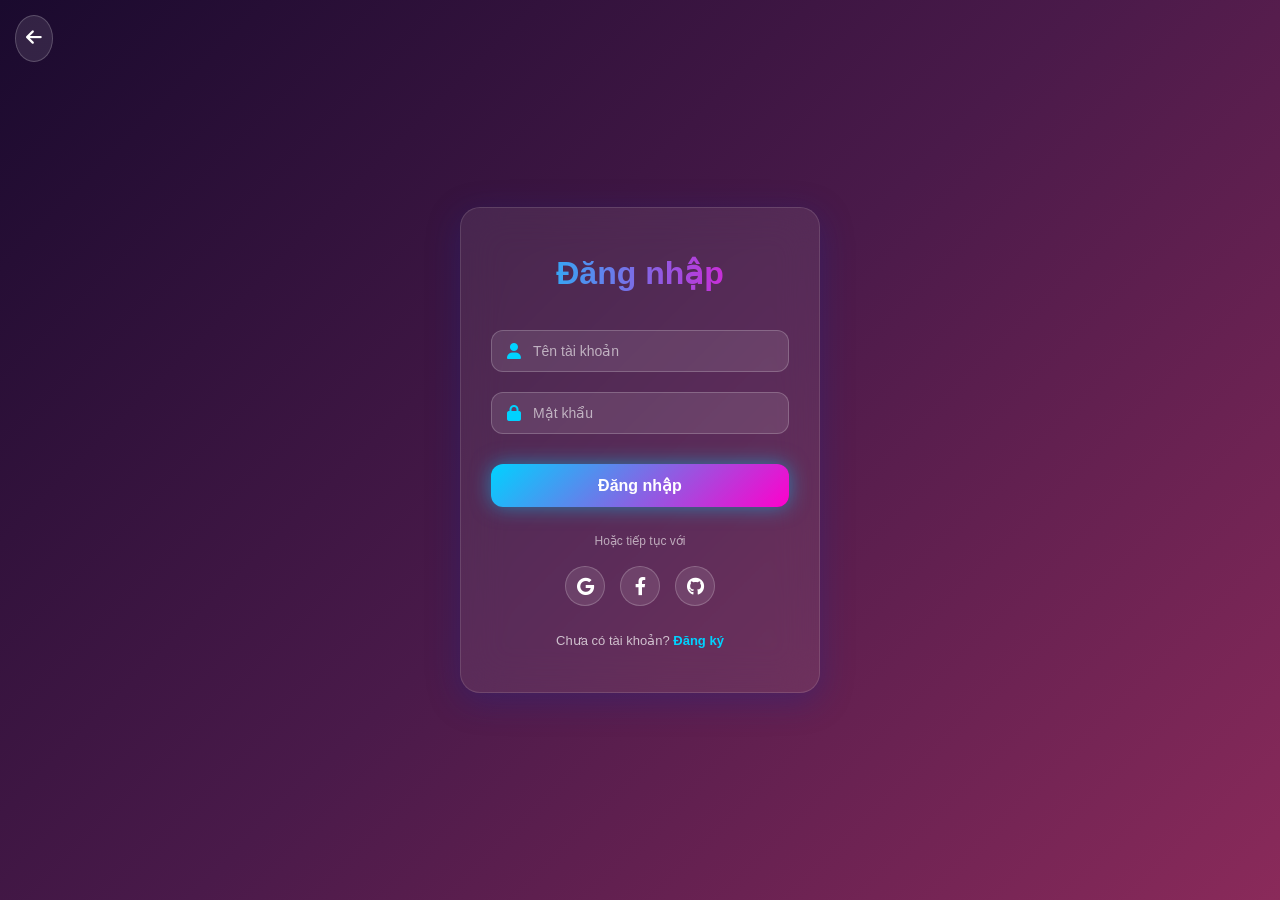
<file: Dự án Học trực tuyến LMS/Dự án Học trực tuyến LMS/Html/account/login.html>
<!DOCTYPE html>
<html lang="vi">
<head>
    <meta charset="UTF-8">
    <title>Đăng nhập</title>

    <link rel="stylesheet" href="../../CSS/main.css">
    <link rel="stylesheet" href="../../CSS/login.css">

    <link rel="stylesheet" href="https://cdnjs.cloudflare.com/ajax/libs/font-awesome/6.0.0/css/all.min.css">
</head>

<body>

<div class="auth-page">

    <div class="login-card">
        <h2>Đăng nhập</h2>

        <div class="input-group">
            <i class="fas fa-user"></i>
            <input type="text" id="username" placeholder="Tên tài khoản">
        </div>

        <div class="input-group">
            <i class="fas fa-lock"></i>
            <input type="password" id="password" placeholder="Mật khẩu">
        </div>

        <button class="btn-login" onclick="handleLogin()">Đăng nhập</button>

        <div class="social-login">
    <p>Hoặc tiếp tục với</p>
    <div class="social-icons">
        <div class="icon" title="Google"><i class="fab fa-google"></i></div>
        <div class="icon" title="Facebook"><i class="fab fa-facebook-f"></i></div>
        <div class="icon" title="GitHub"><i class="fab fa-github"></i></div>
    </div>
</div>

        <p class="switch">
            Chưa có tài khoản?
            <a href="register.html">Đăng ký</a>
        </p>
    </div>
    
    <a href="../home/index.html" class="back-home">
        <i class="fas fa-arrow-left"></i>
    </a>

</div>

<script>
    async function handleLogin() {
        // 1. Lấy dữ liệu người dùng gõ vào ô input
        const userVal = document.getElementById('username').value;
        const passVal = document.getElementById('password').value;

        // 2. Kiểm tra xem có để trống không
        if (!userVal || !passVal) {
            alert("Vui lòng nhập đầy đủ tài khoản và mật khẩu!");
            return;
        }

        try {
            // 3. Gọi Fetch API gửi dữ liệu lên Backend (Cổng 5001)
            const response = await fetch('http://127.0.0.1:5001/api/login', {
                method: 'POST',
                headers: {
                    'Content-Type': 'application/json'
                },
                body: JSON.stringify({
                    username: userVal,
                    password: passVal
                })
            });

            // 4. Nhận kết quả từ Backend trả về
            const data = await response.json();

            if (data.status === "success") {
                alert(data.message); // Báo đăng nhập thành công
                
                // Lưu thông tin user vào bộ nhớ trình duyệt để các trang khác nhận diện
                localStorage.setItem('user', JSON.stringify(data.user));
                
                // Chuyển hướng thẳng về trang chủ
                window.location.href = "../home/index.html"; 
            } else {
                // Báo lỗi: Sai mật khẩu hoặc tài khoản không tồn tại
                alert("Lỗi: " + data.message); 
            }

        } catch (error) {
            console.error("Lỗi Fetch:", error);
            alert("❌ Lỗi kết nối! Hãy chắc chắn bạn đã bật máy chủ bằng lệnh 'python app.py'!");
        }
    }
</script>

</body>
</html>
</file>
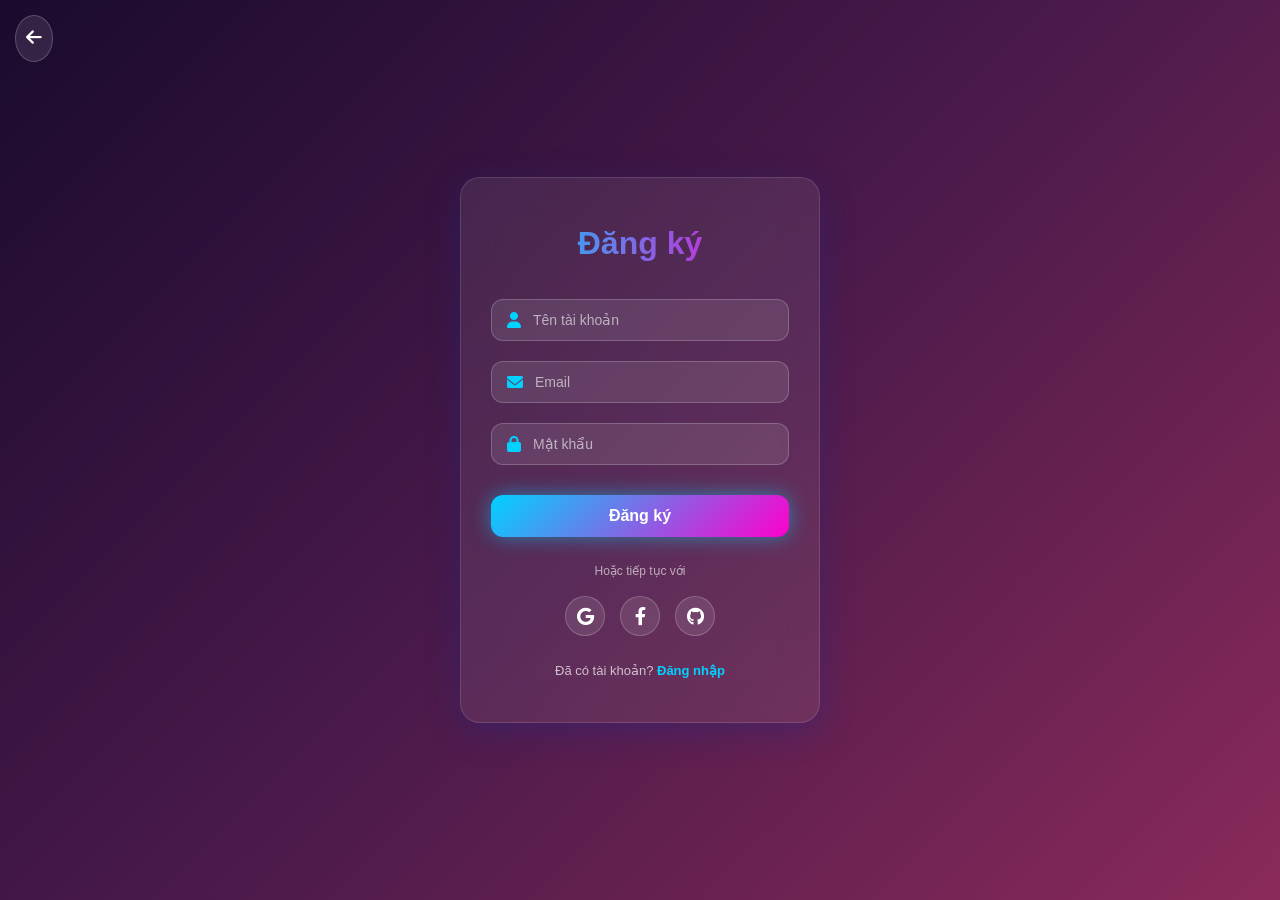
<file: Dự án Học trực tuyến LMS/Dự án Học trực tuyến LMS/Html/account/register.html>
<!DOCTYPE html>
<html lang="vi">
<head>
    <meta charset="UTF-8">
    <title>Đăng ký</title>

    <link rel="stylesheet" href="../../CSS/main.css">
    <link rel="stylesheet" href="../../CSS/register.css">

    <link rel="stylesheet" href="https://cdnjs.cloudflare.com/ajax/libs/font-awesome/6.0.0/css/all.min.css">
</head>

<body>

<div class="auth-page">

    <div class="login-card">
        <h2>Đăng ký</h2>

        <div class="input-group">
            <i class="fas fa-user"></i>
            <input type="text" id="reg_username" placeholder="Tên tài khoản">
        </div>

        <div class="input-group">
            <i class="fas fa-envelope"></i>
            <input type="email" id="reg_email" placeholder="Email">
        </div>

        <div class="input-group">
            <i class="fas fa-lock"></i>
            <input type="password" id="reg_password" placeholder="Mật khẩu">
        </div>

        <button class="btn-login" onclick="handleRegister()">Đăng ký</button>
        
        <div class="social-login">
    <p>Hoặc tiếp tục với</p>
    <div class="social-icons">
        <div class="icon" title="Google"><i class="fab fa-google"></i></div>
        <div class="icon" title="Facebook"><i class="fab fa-facebook-f"></i></div>
        <div class="icon" title="GitHub"><i class="fab fa-github"></i></div>
    </div>
</div>

        <p class="switch">
            Đã có tài khoản?
            <a href="login.html">Đăng nhập</a>
        </p>
    </div>

</div>
    <a href="../home/index.html" class="back-home">
    <i class="fas fa-arrow-left"></i>
</a>

<script>
    async function handleRegister() {
        // 1. Lấy dữ liệu từ các ô input
        const userVal = document.getElementById('reg_username').value;
        const emailVal = document.getElementById('reg_email').value;
        const passVal = document.getElementById('reg_password').value;

        // 2. Kiểm tra xem người dùng có để trống ô nào không
        if (!userVal || !emailVal || !passVal) {
            alert("Vui lòng điền đầy đủ thông tin!");
            return;
        }

        try {
            // 3. Gọi Fetch API gửi dữ liệu lên Backend (Cổng 5001)
            const response = await fetch('http://127.0.0.1:5001/api/signup', {
                method: 'POST',
                headers: {
                    'Content-Type': 'application/json'
                },
                body: JSON.stringify({
                    username: userVal,
                    password: passVal,
                    fullname: emailVal // Tạm gửi email vào trường fullname cho khớp Backend
                })
            });

            // 4. Nhận kết quả từ Backend trả về
            const data = await response.json();

            if (data.status === "success") {
                alert("Đăng ký thành công! Đang chuyển hướng đến trang Đăng nhập...");
                
                // Tự động chuyển thẳng sang trang login để người dùng đăng nhập
                window.location.href = "login.html"; 
            } else {
                // Báo lỗi (VD: Tên đăng nhập đã tồn tại)
                alert("Lỗi: " + data.message); 
            }

        } catch (error) {
            console.error("Lỗi Fetch:", error);
            alert("❌ Lỗi kết nối! Hãy chắc chắn bạn đã bật máy chủ Flask (lệnh: python app.py)!");
        }
    }
</script>

</body>
</html>
</file>
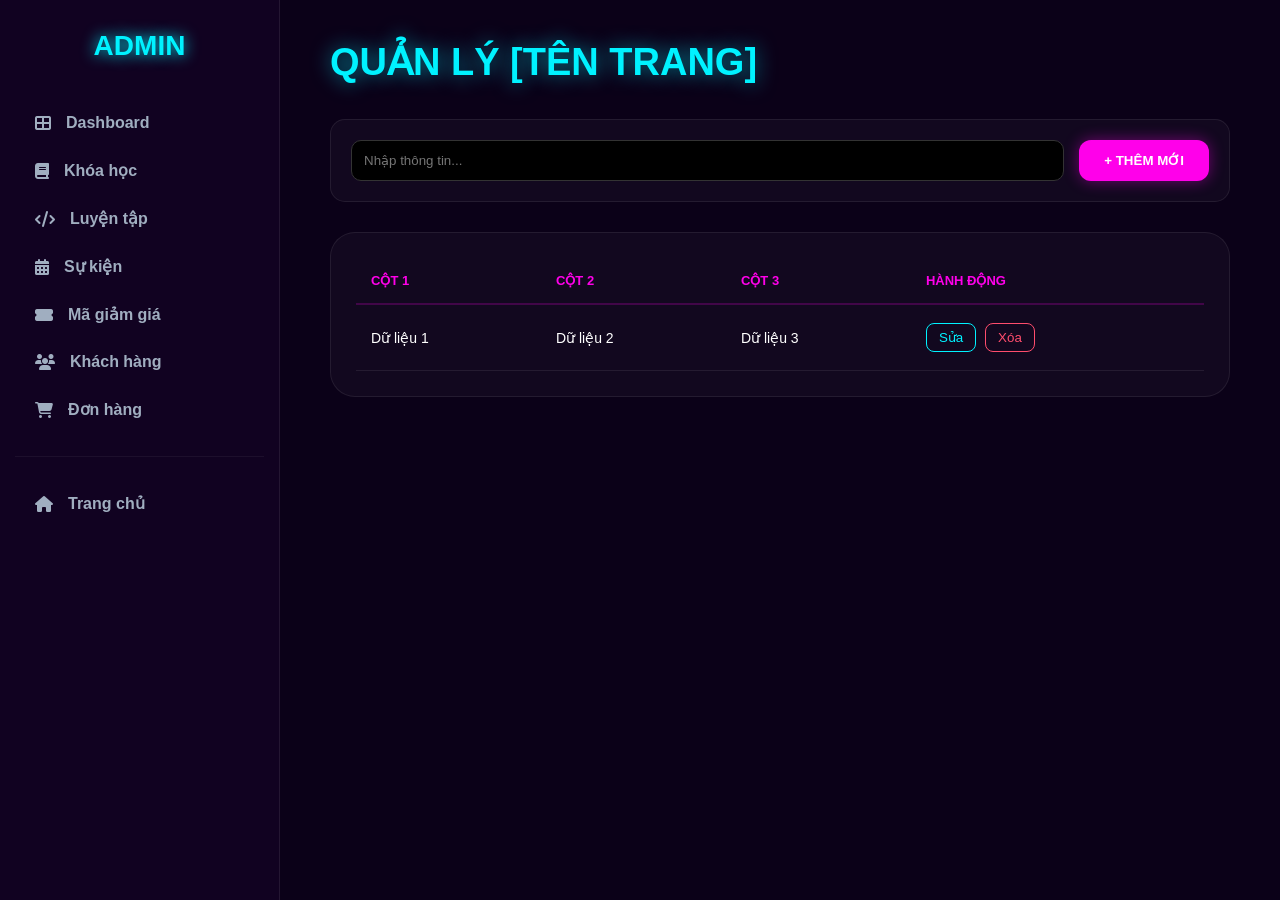
<file: Dự án Học trực tuyến LMS/Dự án Học trực tuyến LMS/Html/admin/template_mau.html>
<!DOCTYPE html>
<html lang="vi">
<head>
    <meta charset="UTF-8">
    <title>Admin DHTA ACADEMY</title>
    <link rel="stylesheet" href="https://cdnjs.cloudflare.com/ajax/libs/font-awesome/6.4.0/css/all.min.css">
    <link rel="stylesheet" href="../../CSS/admin.css">
</head>
<body>

    <aside class="sidebar">
        <h2>ADMIN</h2>
        <nav class="sidebar-nav" id="sidebar-nav">
            <a href="dashboard.html"><i class="fas fa-th-large"></i> Dashboard</a>
            <a href="courses.html"><i class="fas fa-book"></i> Khóa học</a>
            <a href="training.html"><i class="fas fa-code"></i> Luyện tập</a>
            <a href="events.html"><i class="fas fa-calendar-alt"></i> Sự kiện</a>
            <a href="vouchers.html"><i class="fas fa-ticket-alt"></i> Mã giảm giá</a>
            <a href="users.html"><i class="fas fa-users"></i> Khách hàng</a>
            <a href="orders.html"><i class="fas fa-shopping-cart"></i> Đơn hàng</a>
            <div style="height: 1px; background: rgba(255,255,255,0.05); margin: 20px 0;"></div>
            <a href="../home/index.html"><i class="fas fa-home"></i> Trang chủ</a>
        </nav>
    </aside>

    <main class="main-content">
        <h1 class="page-title">QUẢN LÝ [TÊN TRANG]</h1>

        <div class="add-form">
            <input type="text" placeholder="Nhập thông tin...">
            <button class="btn-main">+ THÊM MỚI</button>
        </div>

        <div class="table-container">
            <table>
                <thead>
                    <tr>
                        <th>CỘT 1</th><th>CỘT 2</th><th>CỘT 3</th><th>HÀNH ĐỘNG</th>
                    </tr>
                </thead>
                <tbody>
                    <tr>
                        <td>Dữ liệu 1</td><td>Dữ liệu 2</td><td>Dữ liệu 3</td>
                        <td>
                            <button class="btn-s">Sửa</button>
                            <button class="btn-x">Xóa</button>
                        </td>
                    </tr>
                </tbody>
            </table>
        </div>
    </main>

    <script>
        // TỰ ĐỘNG BẬT ĐÈN ACTIVE THEO URL
        const path = window.location.pathname;
        document.querySelectorAll('#sidebar-nav a').forEach(link => {
            if (path.includes(link.getAttribute('href'))) {
                link.classList.add('active');
            }
        });
    </script>
</body>
</html>
</file>
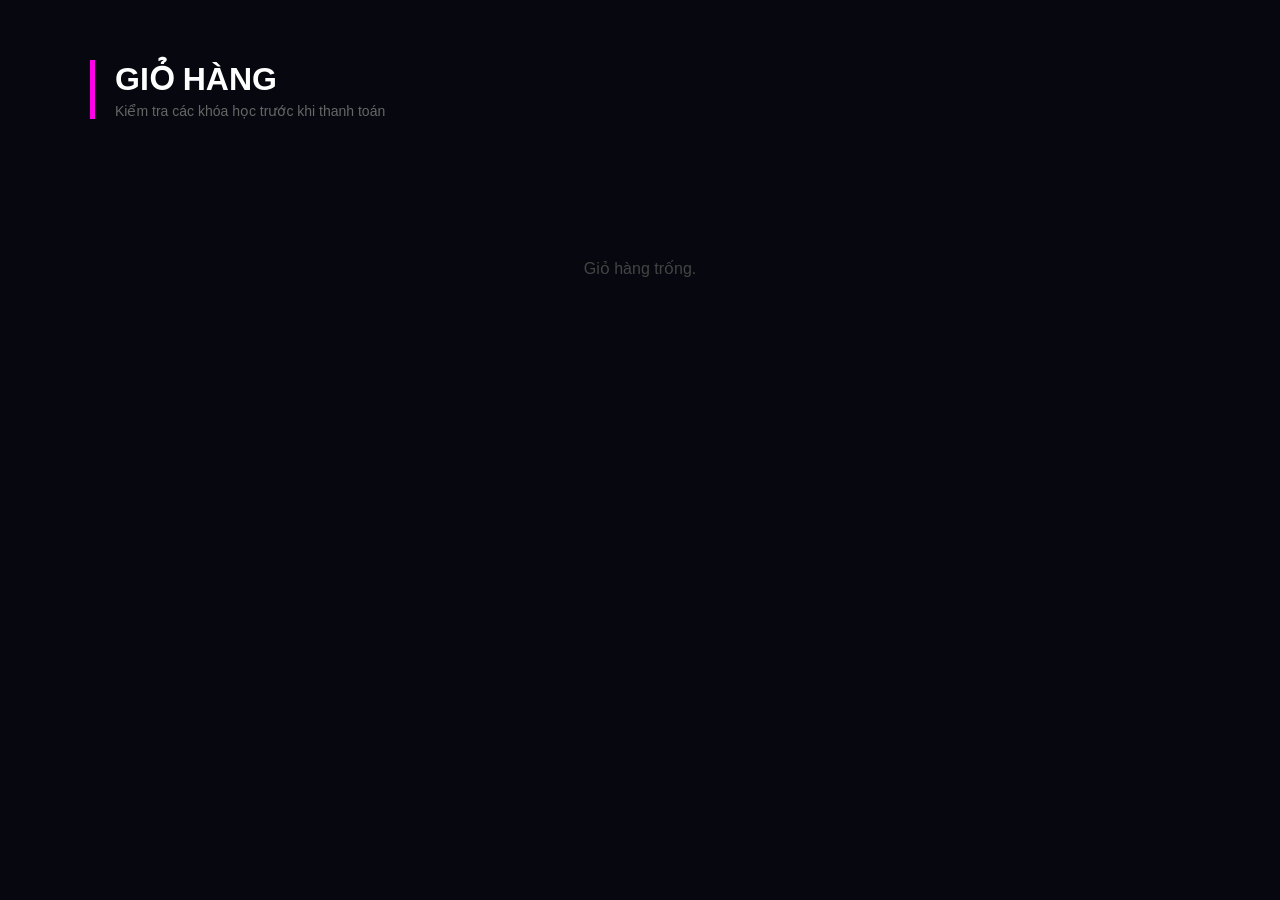
<file: Dự án Học trực tuyến LMS/Dự án Học trực tuyến LMS/Html/home/cart.html>
<!DOCTYPE html>
<html lang="vi">
<head>
    <meta charset="UTF-8">
    <title>Giỏ Hàng | DHTA ACADEMY</title>
    <link rel="stylesheet" href="https://cdnjs.cloudflare.com/ajax/libs/font-awesome/6.4.0/css/all.min.css">
    <style>
        :root {
            --bg: #07070f;
            --card: #0c0c16;
            --cyan: #00d2ff;
            --pink: #ff00ea;
            --border: rgba(255, 255, 255, 0.08);
        }
        * { margin: 0; padding: 0; box-sizing: border-box; font-family: 'Segoe UI', sans-serif; }
        body { background: var(--bg); color: #fff; min-height: 100vh; padding: 60px 20px; }
        .container { max-width: 1100px; margin: 0 auto; }

        /* Title chuẩn ảnh */
        .page-title { border-left: 5px solid var(--pink); padding-left: 20px; margin-bottom: 40px; }
        .page-title h1 { font-size: 32px; font-weight: 800; text-transform: uppercase; }
        .page-title p { color: #666; font-size: 14px; margin-top: 5px; }

        .layout { display: grid; grid-template-columns: 1.7fr 1fr; gap: 30px; align-items: start; }

        /* Item Khóa học */
        .item-list { background: var(--card); border-radius: 20px; border: 1px solid var(--border); overflow: hidden; }
        .item { display: flex; align-items: center; padding: 25px; border-bottom: 1px solid var(--border); }
        .item:last-child { border-bottom: none; }
        
        .item-icon { 
            width: 70px; height: 70px; background: rgba(0, 210, 255, 0.1); 
            border-radius: 15px; display: flex; align-items: center; justify-content: center;
            color: var(--cyan); font-size: 28px; margin-right: 20px;
        }

        .item-info { flex: 1; }
        .item-info h3 { font-size: 18px; font-weight: 700; margin-bottom: 5px; }
        .item-info p { color: #555; font-size: 13px; }

        .item-price { font-weight: 800; color: var(--pink); font-size: 20px; margin: 0 30px; }

        .btn-del { color: #333; cursor: pointer; transition: 0.3s; background: none; border: none; font-size: 18px; }
        .btn-del:hover { color: #ff4d6d; }

        /* Hóa đơn */
        .summary { background: var(--card); border-radius: 20px; padding: 35px; border: 1px solid var(--border); }
        .summary h2 { font-size: 20px; margin-bottom: 25px; color: var(--cyan); text-transform: uppercase; }
        .row { display: flex; justify-content: space-between; margin-bottom: 15px; color: #888; }
        .total { border-top: 2px solid #1a1a2e; margin-top: 25px; padding-top: 25px; font-weight: 900; font-size: 26px; }

        /* Nút bấm chuẩn Gradient */
        .btn-main {
            width: 100%; padding: 18px; border: none; border-radius: 15px; margin-top: 30px;
            background: linear-gradient(90deg, var(--cyan), var(--pink));
            color: #fff; font-weight: 800; text-transform: uppercase; cursor: pointer;
            box-shadow: 0 4px 15px rgba(0, 210, 255, 0.2); transition: 0.3s;
        }
        .btn-main:hover { transform: translateY(-3px); box-shadow: 0 8px 25px rgba(255, 0, 234, 0.4); }

        .btn-outline {
            width: 100%; padding: 15px; border: 1px solid var(--cyan); border-radius: 15px; margin-top: 15px;
            background: transparent; color: var(--cyan); font-weight: 700; cursor: pointer;
            text-transform: uppercase; display: block; text-align: center; text-decoration: none;
        }
    </style>
</head>
<body>
    <div class="container">
        <div class="page-title">
            <h1>GIỎ HÀNG</h1>
            <p>Kiểm tra các khóa học trước khi thanh toán</p>
        </div>
        <div class="layout" id="cart-content"></div>
    </div>

    <script>
        function render() {
            const cart = JSON.parse(localStorage.getItem('cart')) || [];
            const container = document.getElementById('cart-content');
            if (cart.length === 0) {
                container.innerHTML = `<div style="grid-column:span 2; text-align:center; padding:100px; color:#444;">Giỏ hàng trống.</div>`;
                return;
            }
            let total = 0;
            const items = cart.map((i, idx) => {
                total += parseInt(i.price);
                return `<div class="item">
                    <div class="item-icon"><i class="fas fa-play-circle"></i></div>
                    <div class="item-info"><h3>${i.title}</h3><p>Premium Access • DHTA Academy</p></div>
                    <div class="item-price">${parseInt(i.price).toLocaleString()} đ</div>
                    <button class="btn-del" onclick="del(${idx})"><i class="fas fa-times"></i></button>
                </div>`;
            }).join('');

            container.innerHTML = `<div class="item-list">${items}</div>
            <div class="summary">
                <h2>TÓM TẮT ĐƠN HÀNG</h2>
                <div class="row"><span>Số lượng</span><span>${cart.length}</span></div>
                <div class="row"><span>Tạm tính</span><span>${total.toLocaleString()} đ</span></div>
                <div class="row total"><span>Tổng tiền</span><span style="color:var(--cyan)">${total.toLocaleString()} đ</span></div>
                <button class="btn-main" onclick="location.href='checkout.html'">THANH TOÁN NGAY</button>
                <a href="learning.html" class="btn-outline">TIẾP TỤC MUA HÀNG</a>
            </div>`;
        }
        function del(idx) {
            let cart = JSON.parse(localStorage.getItem('cart')) || [];
            cart.splice(idx, 1);
            localStorage.setItem('cart', JSON.stringify(cart));
            render();
        }
        window.onload = render;
    </script>
</body>
</html>
</file>
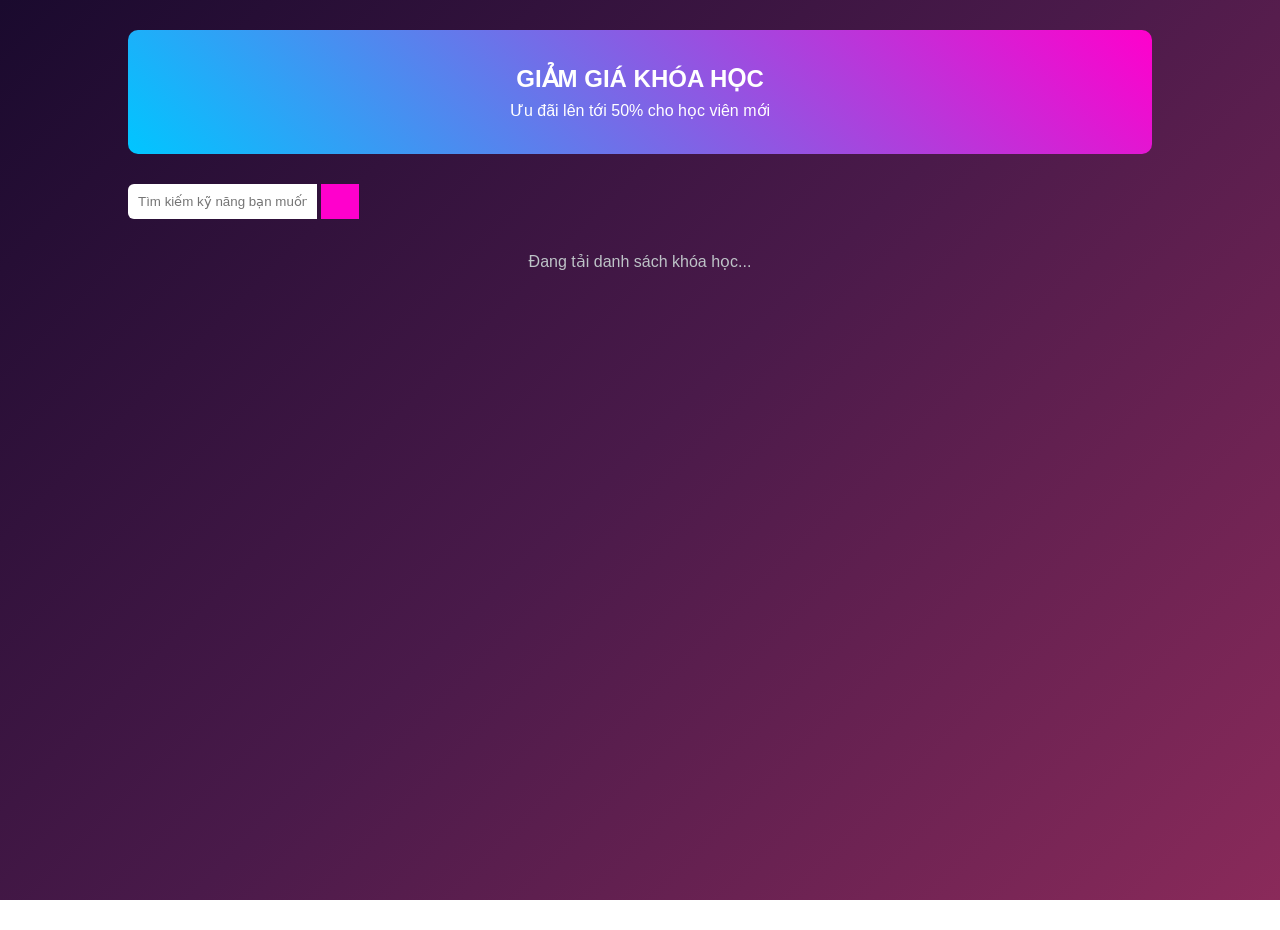
<file: Dự án Học trực tuyến LMS/Dự án Học trực tuyến LMS/Html/home/checkout.html>
<!DOCTYPE html>
<html lang="vi">
<head>
    <meta charset="UTF-8">
    <title>Thanh Toán An Toàn | DHTA ACADEMY</title>
    <link rel="stylesheet" href="https://cdnjs.cloudflare.com/ajax/libs/font-awesome/6.4.0/css/all.min.css">
    <link rel="stylesheet" href="../../CSS/checkout.css">
</head>
<body class="checkout-page-bright">

<nav class="navbar-bright">
    <div class="nav-container">
        <div class="logo-bright" onclick="location.href='index.html'">DHTA <span class="pink-text">ACADEMY</span></div>
        <a href="cart.html" class="back-btn"><i class="fas fa-chevron-left"></i> Quay lại giỏ hàng</a>
    </div>
</nav>

<div class="container">
    <div class="checkout-steps-container">
        <div class="step-item completed">
            <div class="step-icon"><i class="fas fa-check"></i></div>
            <div class="step-label">GIỎ HÀNG</div>
        </div>
        <div class="step-line active"></div>
        <div class="step-item active">
            <div class="step-icon">2</div>
            <div class="step-label">THANH TOÁN</div>
        </div>
        <div class="step-line"></div>
        <div class="step-item">
            <div class="step-icon">3</div>
            <div class="step-label">HOÀN TẤT</div>
        </div>
    </div>

    <div class="checkout-layout">
        <main class="checkout-main">
            <div class="white-card">
                <h2 class="card-title"><i class="fas fa-user-circle"></i> Thông tin học viên</h2>
                <div class="input-field">
                    <label>Tên đăng nhập hệ thống</label>
                    <input type="text" id="user_name" readonly value="admin">
                </div>
            </div>

            <div class="white-card">
                <h2 class="card-title"><i class="fas fa-wallet"></i> Phương thức thanh toán</h2>
                <div class="payment-grid">
                    <div class="pay-method active" id="bank-btn" onclick="switchPay('bank', this)">
                        <i class="fas fa-university"></i>
                        <span>Ngân hàng</span>
                    </div>
                    <div class="pay-method" id="momo-btn" onclick="switchPay('momo', this)">
                        <i class="fas fa-mobile-alt"></i>
                        <span>Ví MoMo</span>
                    </div>
                </div>

                <div class="qr-section">
                    <p id="pay-guide-text">Quét mã QR để chuyển khoản Ngân hàng</p>
                    <div class="qr-container">
                        <img src="https://api.qrserver.com/v1/create-qr-code/?size=200x200&data=VCB_TUAN" id="qr-img">
                    </div>
                    <p class="order-id-label">Nội dung chuyển khoản: <span id="lms-code">LMS-WAITING</span></p>
                </div>
            </div>
        </main>

        <aside class="checkout-sidebar">
            <div class="white-card summary-card">
                <h3 class="summary-title">Đơn hàng của bạn</h3>
                <div id="checkout-items-list" class="items-list">
                    </div>

                <div class="coupon-bright-box">
                    <p class="coupon-title">BẠN CÓ MÃ GIẢM GIÁ?</p>
                    <div class="coupon-form">
                        <input type="text" id="cp-input" placeholder="Nhập mã voucher...">
                        <button onclick="applyVoucher()">ÁP DỤNG</button>
                    </div>
                    <div id="cp-msg"></div>
                </div>

                <div class="total-summary">
                    <div class="total-row">
                        <span class="total-label">Tổng tiền thanh toán:</span>
                        <span id="final-total" class="total-price">0 đ</span>
                    </div>
                </div>

                <button class="btn-checkout-final" id="btn-submit" onclick="handleCheckout()">XÁC NHẬN THANH TOÁN</button>
            </div>
        </aside>
    </div>
</div>

<script>
    const API = "http://127.0.0.1:5001/api";
    let basePrice = 0;
    let finalPrice = 0;

    function init() {
        const cart = JSON.parse(localStorage.getItem('cart')) || [];
        const user = JSON.parse(localStorage.getItem('user'));
        if(user) document.getElementById('user_name').value = user.username;
        if(cart.length === 0) { window.location.href = 'learning.html'; return; }

        let t = 0;
        document.getElementById('checkout-items-list').innerHTML = cart.map(i => {
            t += parseInt(i.price);
            return `<div class="item-line"><span>${i.title}</span><b>${Number(i.price).toLocaleString()}đ</b></div>`;
        }).join('');

        basePrice = t;
        finalPrice = t;
        document.getElementById('final-total').innerText = finalPrice.toLocaleString() + " đ";
    }

    async function applyVoucher() {
        const code = document.getElementById('cp-input').value.trim();
        const msg = document.getElementById('cp-msg');
        if(!code) return;

        try {
            const res = await fetch(`${API}/vouchers/verify`, {
                method: 'POST',
                headers: { 'Content-Type': 'application/json' },
                body: JSON.stringify({ code: code, total: basePrice })
            });
            const data = await res.json();
            if (res.ok) {
                finalPrice = data.new_total;
                msg.innerText = "✅ " + data.msg;
                msg.style.color = "#2ecc71";
                document.getElementById('final-total').innerText = finalPrice.toLocaleString() + " đ";
            } else {
                msg.innerText = "❌ " + data.msg;
                msg.style.color = "#e74c3c";
            }
        } catch (e) { msg.innerText = "Lỗi kết nối!"; }
    }

    function switchPay(type, el) {
        document.querySelectorAll('.pay-method').forEach(m => m.classList.remove('active'));
        el.classList.add('active');
        const img = document.getElementById('qr-img');
        const txt = document.getElementById('pay-guide-text');
        if(type === 'bank') {
            txt.innerText = "Quét mã QR để chuyển khoản Ngân hàng";
            img.src = "https://api.qrserver.com/v1/create-qr-code/?size=200x200&data=VCB_TUAN_BRIGHT";
        } else {
            txt.innerText = "Mở MoMo quét mã thanh toán";
            img.src = "https://api.qrserver.com/v1/create-qr-code/?size=200x200&data=MOMO_TUAN_BRIGHT";
        }
    }

    async function handleCheckout() {
        const cart = JSON.parse(localStorage.getItem('cart')) || [];
        const user = JSON.parse(localStorage.getItem('user'));
        const btn = document.getElementById('btn-submit');

        btn.innerText = "ĐANG XỬ LÝ...";
        btn.disabled = true;

        try {
            const res = await fetch(`${API}/place-order`, {
                method: 'POST',
                headers: { 'Content-Type': 'application/json' },
                body: JSON.stringify({
                    customer_name: user.username,
                    items: cart,
                    total_amount: finalPrice
                })
            });
            if (res.ok) {
                alert("🎉 Đặt hàng thành công!");
                localStorage.removeItem('cart');
                window.location.href = 'order-history.html';
            }
        } catch (e) { alert("Lỗi kết nối!"); btn.disabled = false; }
    }

    window.onload = init;
</script>
</body>
</html>
</file>
<file: Dự án Học trực tuyến LMS/Dự án Học trực tuyến LMS/CSS/main.css>
/* =======================================================
   1. GLOBAL & VARIABLES
======================================================= */
:root {
    --primary: #00d2ff;     /* Xanh Cyan sáng */
    --secondary: #ff00cc;   /* Hồng Neon */
    --accent: #ff4d6d;
    --glass: rgba(255, 255, 255, 0.08);
    --glass-border: rgba(255, 255, 255, 0.12);
    --bg-gradient: linear-gradient(135deg, #1a0a2e 0%, #4a1a4a 50%, #8a2a5a 100%);
}

* {
    margin: 0; padding: 0;
    box-sizing: border-box;
    font-family: 'Segoe UI', Roboto, sans-serif;
}

body {
    color: white;
    background: var(--bg-gradient);
    background-attachment: fixed;
    min-height: 100vh;
    overflow-x: hidden;
    line-height: 1.6; /* Tăng độ thoáng cho văn bản */
}

a { text-decoration: none; color: inherit; transition: 0.3s; }
.hidden { display: none !important; }

/* =======================================================
   2. NAVBAR (ĐÃ FIX LỖI LỆCH)
======================================================= */
.navbar {
    display: flex;
    justify-content: space-between;
    align-items: center;
    padding: 0 5%; /* Giảm padding một chút để Menu có không gian */
    background: rgba(0, 0, 0, 0.85);
    backdrop-filter: blur(20px);
    -webkit-backdrop-filter: blur(20px);
    height: 85px;
    position: sticky;
    top: 0;
    z-index: 9999;
    border-bottom: 1px solid var(--glass-border);
}

.logo {
    flex: 0 0 200px; /* Cố định độ rộng để menu không bị đẩy lệch */
    font-weight: 900;
    font-size: 26px;
    letter-spacing: 1px;
    background: linear-gradient(to right, var(--primary), var(--secondary));
    -webkit-background-clip: text;
    background-clip: text;
    -webkit-text-fill-color: transparent;
    text-transform: uppercase;
}

.menu { 
    display: flex; 
    gap: 20px; 
    list-style: none; 
    flex: 1; 
    justify-content: center; /* Ép menu nằm chính giữa màn hình */
}

.menu li {
    font-size: 14px;
    font-weight: 600;
    color: #efefef;
    white-space: nowrap;
    position: relative;
}

.menu li:hover, .menu li.active { color: var(--primary); }

.auth { 
    display: flex; 
    align-items: center; 
    gap: 15px; 
    flex: 0 0 250px; /* Đối xứng với logo để menu cân bằng */
    justify-content: flex-end;
}

.user-name { color: var(--primary); font-weight: bold; font-size: 14px; }

.btn-logout {
    color: var(--accent) !important;
    border: 1px solid var(--accent);
    padding: 6px 15px;
    border-radius: 10px;
    font-size: 12px;
    font-weight: 700;
    transition: 0.3s;
}
.btn-logout:hover { background: var(--accent); color: white !important; }

/* =======================================================
   3. COURSE CARDS & HERO
======================================================= */
.hero { display: flex; align-items: center; padding: 60px 8%; gap: 60px; }
.hero-left h1 { font-size: 52px; font-weight: 900; line-height: 1.1; margin-bottom: 25px; }

.course-card {
    background: var(--glass);
    backdrop-filter: blur(15px);
    border: 1px solid var(--glass-border);
    border-radius: 25px;
    padding: 25px;
    height: 100%;
    display: flex;
    flex-direction: column;
    transition: 0.4s;
}

.course-card:hover {
    transform: translateY(-10px);
    border-color: var(--primary);
    box-shadow: 0 20px 40px rgba(0, 0, 0, 0.4);
}

/* Đẩy nút bấm xuống đáy đồng đều */
.btn-enroll {
    margin-top: auto;
    padding: 14px;
    border-radius: 15px;
    background: var(--primary);
    color: #000;
    font-weight: 800;
    border: none;
}

/* =======================================================
   4. SOCIAL LOGIN (FIX DÀN HÀNG NGANG)
======================================================= */
.social-icons {
    display: flex;
    justify-content: center;
    gap: 20px;
    margin-top: 15px;
}

.icon {
    width: 45px; height: 45px;
    background: rgba(255, 255, 255, 0.05);
    border-radius: 50%;
    display: flex; align-items: center; justify-content: center;
    border: 1px solid var(--glass-border);
    font-size: 20px;
}
.icon:hover {
    background: var(--primary);
    color: #000;
    transform: scale(1.1);
}




.page {
    display: none;
    animation: fade 0.3s ease;
}

.page.active {
    display: block;
}

@keyframes fade {
    from { opacity: 0; transform: translateY(10px); }
    to { opacity: 1; transform: translateY(0); }
}
</file>
<file: Dự án Học trực tuyến LMS/Dự án Học trực tuyến LMS/CSS/login.css>
/* CENTER FULL */
.auth-page {
    height: 100vh;
    display: flex;
    justify-content: center;
    align-items: center;
    position: relative;
}

/* CARD STYLING */
.login-card {
    width: 360px;
    background: rgba(255, 255, 255, 0.08);
    backdrop-filter: blur(20px);
    -webkit-backdrop-filter: blur(20px);
    border: 1px solid rgba(255, 255, 255, 0.12);
    border-radius: 20px;
    padding: 40px 30px;
    box-shadow: 0 8px 32px 0 rgba(31, 38, 135, 0.37);
    animation: slideIn 0.5s ease;
}

@keyframes slideIn {
    from {
        opacity: 0;
        transform: translateY(30px);
    }
    to {
        opacity: 1;
        transform: translateY(0);
    }
}

/* HEADING */
.login-card h2 {
    text-align: center;
    font-size: 32px;
    font-weight: 700;
    margin-bottom: 30px;
    background: linear-gradient(to right, #00d2ff, #ff00cc);
    -webkit-background-clip: text;
    background-clip: text;
    -webkit-text-fill-color: transparent;
}

/* INPUT GROUP */
.input-group {
    display: flex;
    align-items: center;
    margin-bottom: 20px;
    background: rgba(255, 255, 255, 0.1);
    border: 1px solid rgba(255, 255, 255, 0.2);
    border-radius: 12px;
    padding: 12px 15px;
    transition: 0.3s;
}

.input-group:focus-within {
    background: rgba(255, 255, 255, 0.15);
    border-color: #00d2ff;
    box-shadow: 0 0 15px rgba(0, 210, 255, 0.3);
}

.input-group i {
    color: #00d2ff;
    margin-right: 12px;
    font-size: 16px;
}

.input-group input {
    background: none;
    border: none;
    color: white;
    width: 100%;
    outline: none;
    font-size: 14px;
}

.input-group input::placeholder {
    color: rgba(255, 255, 255, 0.6);
}

/* BUTTON LOGIN */
.btn-login {
    width: 100%;
    padding: 12px;
    background: linear-gradient(135deg, #00d2ff, #ff00cc);
    border: none;
    border-radius: 12px;
    color: white;
    font-weight: 700;
    font-size: 16px;
    cursor: pointer;
    transition: 0.3s;
    margin-top: 10px;
    box-shadow: 0 0 20px rgba(0, 210, 255, 0.5);
}

.btn-login:hover {
    transform: translateY(-2px);
    box-shadow: 0 0 30px rgba(255, 0, 204, 0.6);
}

.btn-login:active {
    transform: translateY(0);
}

/* SOCIAL LOGIN */
.social-login {
    margin: 25px 0;
    text-align: center;
}

.social-login p {
    font-size: 12px;
    color: rgba(255, 255, 255, 0.6);
    margin-bottom: 15px;
}

.social-icons {
    display: flex;
    justify-content: center;
    gap: 15px;
}

.social-icons .icon {
    width: 40px;
    height: 40px;
    border-radius: 50%;
    background: rgba(255, 255, 255, 0.1);
    border: 1px solid rgba(255, 255, 255, 0.2);
    display: flex;
    align-items: center;
    justify-content: center;
    cursor: pointer;
    transition: 0.3s;
    font-size: 18px;
}

.social-icons .icon:hover {
    background: linear-gradient(135deg, #00d2ff, #ff00cc);
    border-color: #00d2ff;
    transform: translateY(-3px);
    box-shadow: 0 5px 15px rgba(0, 210, 255, 0.4);
}

/* SWITCH LINK */
.switch {
    text-align: center;
    font-size: 13px;
    color: rgba(255, 255, 255, 0.7);
    margin-top: 20px;
}

.switch a {
    color: #00d2ff;
    font-weight: 600;
    text-decoration: none;
    transition: 0.3s;
}

.switch a:hover {
    color: #ff00cc;
    text-decoration: underline;
}

/* BACK BUTTON */
.back-home {
    position: absolute;
    top: 15px;
    left: 15px;
    font-size: 18px;
    color: white;
    background: rgba(255, 255, 255, 0.1);
    padding: 8px 10px;
    border-radius: 50%;
    transition: 0.3s;
    cursor: pointer;
    border: 1px solid rgba(255, 255, 255, 0.2);
}

.back-home:hover {
    background: linear-gradient(45deg, #00d2ff, #ff00cc);
    border-color: #ff00cc;
    transform: scale(1.1);
    box-shadow: 0 0 15px rgba(255, 0, 204, 0.5);
}
</file>
<file: Dự án Học trực tuyến LMS/Dự án Học trực tuyến LMS/CSS/register.css>
/* CENTER FULL */
.auth-page {
    height: 100vh;
    display: flex;
    justify-content: center;
    align-items: center;
    position: relative;
}

/* CARD STYLING */
.login-card {
    width: 360px;
    background: rgba(255, 255, 255, 0.08);
    backdrop-filter: blur(20px);
    -webkit-backdrop-filter: blur(20px);
    border: 1px solid rgba(255, 255, 255, 0.12);
    border-radius: 20px;
    padding: 40px 30px;
    box-shadow: 0 8px 32px 0 rgba(31, 38, 135, 0.37);
    animation: slideIn 0.5s ease;
}

@keyframes slideIn {
    from {
        opacity: 0;
        transform: translateY(30px);
    }
    to {
        opacity: 1;
        transform: translateY(0);
    }
}

/* HEADING */
.login-card h2 {
    text-align: center;
    font-size: 32px;
    font-weight: 700;
    margin-bottom: 30px;
    background: linear-gradient(to right, #00d2ff, #ff00cc);
    -webkit-background-clip: text;
    background-clip: text;
    -webkit-text-fill-color: transparent;
}

/* INPUT GROUP */
.input-group {
    display: flex;
    align-items: center;
    margin-bottom: 20px;
    background: rgba(255, 255, 255, 0.1);
    border: 1px solid rgba(255, 255, 255, 0.2);
    border-radius: 12px;
    padding: 12px 15px;
    transition: 0.3s;
}

.input-group:focus-within {
    background: rgba(255, 255, 255, 0.15);
    border-color: #00d2ff;
    box-shadow: 0 0 15px rgba(0, 210, 255, 0.3);
}

.input-group i {
    color: #00d2ff;
    margin-right: 12px;
    font-size: 16px;
}

.input-group input {
    background: none;
    border: none;
    color: white;
    width: 100%;
    outline: none;
    font-size: 14px;
}

.input-group input::placeholder {
    color: rgba(255, 255, 255, 0.6);
}

/* BUTTON LOGIN */
.btn-login {
    width: 100%;
    padding: 12px;
    background: linear-gradient(135deg, #00d2ff, #ff00cc);
    border: none;
    border-radius: 12px;
    color: white;
    font-weight: 700;
    font-size: 16px;
    cursor: pointer;
    transition: 0.3s;
    margin-top: 10px;
    box-shadow: 0 0 20px rgba(0, 210, 255, 0.5);
}

.btn-login:hover {
    transform: translateY(-2px);
    box-shadow: 0 0 30px rgba(255, 0, 204, 0.6);
}

.btn-login:active {
    transform: translateY(0);
}

/* SOCIAL LOGIN */
.social-login {
    margin: 25px 0;
    text-align: center;
}

.social-login p {
    font-size: 12px;
    color: rgba(255, 255, 255, 0.6);
    margin-bottom: 15px;
}

.social-icons {
    display: flex;
    justify-content: center;
    gap: 15px;
}

.social-icons .icon {
    width: 40px;
    height: 40px;
    border-radius: 50%;
    background: rgba(255, 255, 255, 0.1);
    border: 1px solid rgba(255, 255, 255, 0.2);
    display: flex;
    align-items: center;
    justify-content: center;
    cursor: pointer;
    transition: 0.3s;
    font-size: 18px;
}

.social-icons .icon:hover {
    background: linear-gradient(135deg, #00d2ff, #ff00cc);
    border-color: #00d2ff;
    transform: translateY(-3px);
    box-shadow: 0 5px 15px rgba(0, 210, 255, 0.4);
}

/* SWITCH LINK */
.switch {
    text-align: center;
    font-size: 13px;
    color: rgba(255, 255, 255, 0.7);
    margin-top: 20px;
}

.switch a {
    color: #00d2ff;
    font-weight: 600;
    text-decoration: none;
    transition: 0.3s;
}

.switch a:hover {
    color: #ff00cc;
    text-decoration: underline;
}

/* BACK BUTTON */
.back-home {
    position: absolute;
    top: 15px;
    left: 15px;
    font-size: 18px;
    color: white;
    background: rgba(255, 255, 255, 0.1);
    padding: 8px 10px;
    border-radius: 50%;
    transition: 0.3s;
    cursor: pointer;
    border: 1px solid rgba(255, 255, 255, 0.2);
}

.back-home:hover {
    background: linear-gradient(45deg, #00d2ff, #ff00cc);
    border-color: #ff00cc;
    transform: scale(1.1);
    box-shadow: 0 0 15px rgba(255, 0, 204, 0.5);
}
</file>
<file: Dự án Học trực tuyến LMS/Dự án Học trực tuyến LMS/CSS/admin.css>
/* admin.css - BẢN ĐỒNG BỘ 100% CHO NHÓM 10 */
:root {
    --bg-dark: #0b0118;
    --side-bg: #110221;
    --cyan: #00f2ff;
    --pink: #ff00ea;
    --glass: rgba(255, 255, 255, 0.03);
    --border: rgba(255, 255, 255, 0.08);
}

* { margin: 0; padding: 0; box-sizing: border-box; }
body { background: var(--bg-dark); color: #fff; font-family: 'Inter', sans-serif; display: flex; min-height: 100vh; }

/* SIDEBAR FIXED */
.sidebar {
    width: 280px; background: var(--side-bg); border-right: 1px solid var(--border);
    padding: 30px 15px; position: fixed; height: 100vh; z-index: 1000; display: flex; flex-direction: column;
}
.sidebar h2 { color: var(--cyan); font-size: 28px; font-weight: 900; text-shadow: 0 0 15px var(--cyan); margin-bottom: 40px; text-align: center; }
.sidebar-nav { flex: 1; display: flex; flex-direction: column; gap: 5px; }
.sidebar-nav a {
    display: flex; align-items: center; gap: 15px; color: #a0aec0; text-decoration: none;
    padding: 12px 20px; border-radius: 12px; font-weight: 600; transition: 0.3s;
}
.sidebar-nav a.active, .sidebar-nav a:hover:not(.logout-btn) { background: rgba(0, 242, 255, 0.1); color: var(--cyan); box-shadow: inset 4px 0 0 var(--cyan); }
.sidebar-nav a.logout-btn { color: #ff4d6d !important; margin-top: 10px; }
.sidebar-nav a.logout-btn:hover { background: rgba(255, 77, 109, 0.1); box-shadow: inset 4px 0 0 #ff4d6d; }

/* MAIN CONTENT */
.main-content { margin-left: 280px; flex: 1; padding: 40px 50px; display: flex; flex-direction: column; }
.page-title { color: var(--cyan); font-size: 38px; font-weight: 900; text-transform: uppercase; text-shadow: 0 0 20px rgba(0, 242, 255, 0.6); margin-bottom: 35px; }

/* BẢNG DỮ LIỆU & GRID */
.table-container { background: var(--glass); border-radius: 25px; padding: 25px; border: 1px solid var(--border); width: 100%; }
table { width: 100%; border-collapse: collapse; }
th { color: var(--pink); text-align: left; padding: 15px; border-bottom: 2px solid rgba(255, 0, 234, 0.2); font-size: 13px; text-transform: uppercase; }
td { padding: 18px 15px; border-bottom: 1px solid var(--border); font-size: 14px; }

/* ACTION BAR (Ô NHẬP LIỆU) */
.add-form { background: var(--glass); padding: 20px; border-radius: 15px; border: 1px solid var(--border); display: flex; gap: 15px; margin-bottom: 30px; }
.add-form input, .add-form select { background: #000 !important; border: 1px solid #333 !important; color: #fff !important; padding: 12px; border-radius: 10px; outline: none; flex: 1; }
.add-form input:focus { border-color: var(--cyan) !important; box-shadow: 0 0 10px rgba(0, 242, 255, 0.2); }

/* NÚT BẤM */
.btn-main { background: var(--pink); color: #fff; border: none; padding: 12px 25px; border-radius: 12px; font-weight: 800; cursor: pointer; box-shadow: 0 0 15px rgba(255, 0, 234, 0.4); }
.btn-s { background: transparent; border: 1px solid var(--cyan); color: var(--cyan); padding: 6px 12px; border-radius: 8px; cursor: pointer; margin-right: 5px; }
.btn-x { background: transparent; border: 1px solid #ff4d6d; color: #ff4d6d; padding: 6px 12px; border-radius: 8px; cursor: pointer; }
.btn-d { background: rgba(255,255,255,0.1); border: 1px solid #888; color: #fff; padding: 6px 12px; border-radius: 8px; cursor: pointer; }

/* MODAL */
.modal-overlay { display: none; position: fixed; top: 0; left: 0; width: 100%; height: 100%; background: rgba(0, 0, 0, 0.85); z-index: 2000; justify-content: center; align-items: center; backdrop-filter: blur(8px); }
.modal-content { background: #110221; padding: 35px; border-radius: 25px; width: 450px; border: 1px solid var(--cyan); box-shadow: 0 0 30px rgba(0, 242, 255, 0.2); }
</file>
<file: Dự án Học trực tuyến LMS/Dự án Học trực tuyến LMS/CSS/checkout.css>
/* checkout.css - DHTA ACADEMY BRIGHT LIGHT THEME */
:root {
    --primary: #00d2ff;
    --secondary: #ff00ea;
    --bg-light: #f7f9fc;
    --card-white: #ffffff;
    --text-dark: #2d3436;
    --text-muted: #636e72;
    --border-color: #dfe6e9;
}

body.checkout-page-bright {
    background-color: var(--bg-light);
    color: var(--text-dark);
    margin: 0;
    font-family: 'Segoe UI', Tahoma, Geneva, Verdana, sans-serif;
}

.navbar-bright {
    background: #fff;
    padding: 15px 0;
    box-shadow: 0 2px 10px rgba(0,0,0,0.05);
}

.nav-container {
    max-width: 1200px;
    margin: 0 auto;
    display: flex;
    justify-content: space-between;
    padding: 0 20px;
    align-items: center;
}

.logo-bright { font-size: 24px; font-weight: 800; color: var(--primary); cursor: pointer; }
.pink-text { color: var(--secondary); }
.back-btn { text-decoration: none; color: var(--text-muted); font-size: 14px; font-weight: 600; }

.container { max-width: 1100px; margin: 40px auto; padding: 0 20px; }

/* === THANH TIẾN TRÌNH (STEPS) === */
.checkout-steps-container {
    display: flex;
    align-items: center;
    justify-content: center;
    margin-bottom: 50px;
}

.step-item { text-align: center; width: 100px; }
.step-icon {
    width: 35px; height: 35px; border-radius: 50%;
    background: #ddd; color: #fff;
    display: flex; align-items: center; justify-content: center;
    margin: 0 auto 10px; font-weight: bold;
}
.step-item.active .step-icon { background: var(--primary); box-shadow: 0 0 15px rgba(0,210,255,0.4); }
.step-item.completed .step-icon { background: #2ecc71; }
.step-label { font-size: 12px; font-weight: 800; color: #999; }
.step-item.active .step-label { color: var(--text-dark); }

.step-line { width: 80px; height: 2px; background: #ddd; margin: -25px 15px 0; }
.step-line.active { background: #2ecc71; }

/* Layout & Cards */
.checkout-layout { display: grid; grid-template-columns: 1.6fr 1fr; gap: 30px; }
.white-card {
    background: var(--card-white);
    border-radius: 20px;
    padding: 30px;
    box-shadow: 0 5px 25px rgba(0,0,0,0.04);
    border: 1px solid var(--border-color);
    margin-bottom: 25px;
}

.card-title { font-size: 18px; margin-bottom: 25px; display: flex; align-items: center; gap: 10px; color: var(--text-dark); }
.card-title i { color: var(--primary); }

/* Input */
.input-field label { display: block; margin-bottom: 10px; font-size: 13px; color: var(--text-muted); }
.input-field input {
    width: 100%; padding: 12px; border: 1px solid var(--border-color);
    border-radius: 10px; font-size: 16px; font-weight: bold; color: var(--primary);
    background: #fdfdfd;
}

/* Payment Methods */
.payment-grid { display: grid; grid-template-columns: 1fr 1fr; gap: 15px; margin-bottom: 30px; }
.pay-method {
    padding: 20px; border: 2px solid var(--border-color); border-radius: 15px;
    text-align: center; cursor: pointer; transition: 0.3s;
}
.pay-method.active { border-color: var(--primary); background: rgba(0,210,255,0.03); }
.pay-method i { font-size: 24px; color: #aaa; margin-bottom: 10px; display: block; }
.pay-method.active i { color: var(--primary); }
.pay-method span { font-weight: 700; font-size: 14px; }

/* QR Section */
.qr-section { background: #f9fbfc; padding: 30px; border-radius: 20px; text-align: center; }
.qr-container { background: #fff; padding: 10px; display: inline-block; border-radius: 15px; border: 1px solid var(--border-color); margin: 15px 0; }
.qr-container img { width: 180px; height: 180px; display: block; }
.order-id-label { font-weight: bold; }
.order-id-label span { color: var(--secondary); font-size: 18px; }

/* Sidebar Summary */
.items-list { margin-bottom: 25px; }
.item-line { display: flex; justify-content: space-between; padding: 12px 0; border-bottom: 1px solid #f1f4f8; font-size: 14px; color: #555; }

/* Coupon chuân ảnh m gửi nhưng sáng màu */
.coupon-bright-box {
    margin: 20px 0; padding: 20px;
    border: 1px dashed var(--primary); border-radius: 15px;
}
.coupon-title { font-size: 11px; font-weight: 800; color: var(--primary); margin-bottom: 10px; }
.coupon-form { display: flex; gap: 8px; }
.coupon-form input { flex: 1; padding: 10px; border: 1px solid var(--border-color); border-radius: 8px; }
.coupon-form button { background: var(--text-dark); color: #fff; border: none; padding: 0 15px; border-radius: 8px; font-weight: 800; cursor: pointer; }

.total-summary { border-top: 2px solid #f1f4f8; margin-top: 20px; padding-top: 20px; }
.total-price { font-size: 26px; font-weight: 900; color: var(--primary); }

.btn-checkout-final {
    width: 100%; padding: 18px; margin-top: 25px;
    background: linear-gradient(90deg, var(--primary), var(--secondary));
    border: none; border-radius: 12px; color: #fff; font-weight: 800;
    text-transform: uppercase; cursor: pointer; transition: 0.3s;
}
.btn-checkout-final:hover { transform: translateY(-3px); box-shadow: 0 10px 20px rgba(255,0,234,0.25); }
</file>
